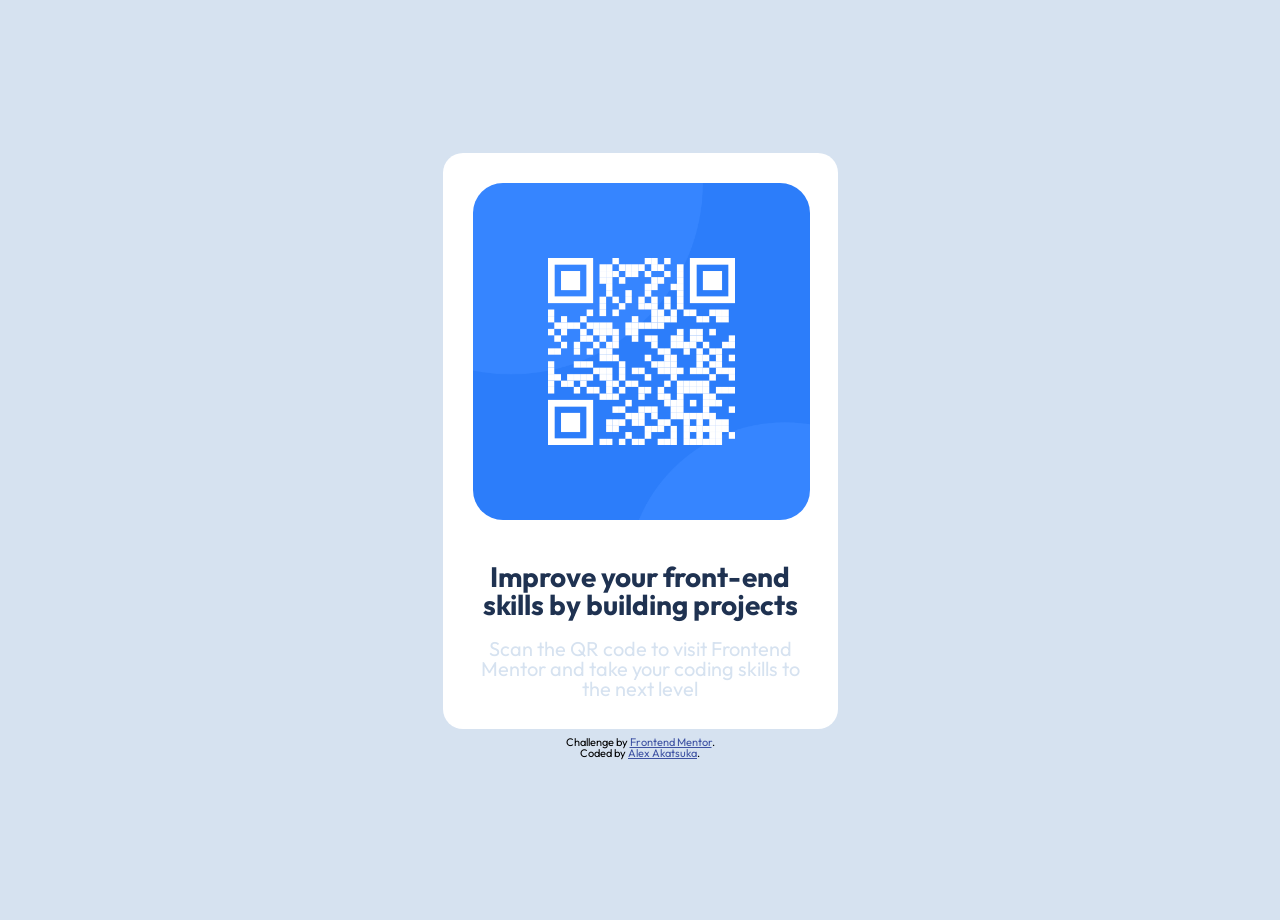
<file: index.html>
<!DOCTYPE html>
<html lang="pt-BR">
  <head>
    <meta charset="UTF-8" />
    <meta name="viewport" content="width=device-width, initial-scale=1.0" />
    <!-- displays site properly based on user's device -->

    <link
      rel="icon"
      type="image/png"
      sizes="32x32"
      href="./images/favicon-32x32.png"
    />
    <link rel="stylesheet" href="reset.css" />
    <link rel="stylesheet" href="style.css" />
    <link rel="preconnect" href="https://fonts.googleapis.com" />
    <link rel="preconnect" href="https://fonts.gstatic.com" crossorigin />
    <link
      href="https://fonts.googleapis.com/css2?family=Outfit:wght@400;700&display=swap"
      rel="stylesheet"
    />

    <title>Frontend Mentor | QR code component</title>
  </head>
  <body>
    <div class="pagina">
      <header>
        <img class="codigo" src="./images/imagem.png" alt="imagem do Código de Barras" />
        <h1>
          Improve your front-end skills by building projects
        </h1>
      </header>
      <section>
        <h2>
          Scan the QR code to visit Frontend Mentor and take your coding skills
          to the next level
        </h2>
      </section>
    </div>

    <div class="attribution">
      Challenge by
      <a href="https://www.frontendmentor.io?ref=challenge" target="_blank"
        >Frontend Mentor</a
      >. <p> Coded by <a href="https://github.com/AlexAkatsuka">Alex Akatsuka</a>.</p>
    </div>
  </body>
</html>
</file>
<file: style.css>
:root {
  --branco: hsl(0, 0%, 100%);
  --cinza-claro: hsl(212, 45%, 89%);
  --azul-acinzentado: hsl(220, 15%, 55%);
  --cinza-escuro: hsl(218, 44%, 22%);
}

body {
  font-family: "Outfit", sans-serif;
  font-size: 20px;
  background-color: var(--cinza-claro);
  padding: 10px;
  min-height: 100vh;
  display: flex;
  flex-direction: column;
  align-items: center;
  justify-content: center;
}

.pagina {
  background-color: var(--branco);
  padding: 10px;
  border-radius: 20px;
  justify-items: center;
  max-width: 375px;
}

.codigo {
  margin: 20px;
  width: 90%;
  border-radius: 30px;
}

h1 {
  color: var(--cinza-escuro);
  font-size: 28px;
  font-weight: 700;
  text-align: center;
  margin: 20px;
}

h2 {
  color: var(--cinza-claro);
  font-weight: 400;
  text-align: center;
  margin-bottom: 1rem;
  margin: 20px;
}

.attribution {
  margin: 8px;
  margin-bottom: 8px;
  font-size: 11px;
  text-align: center;
}
.attribution a {
  color: hsl(228, 45%, 44%);
}
</file>
